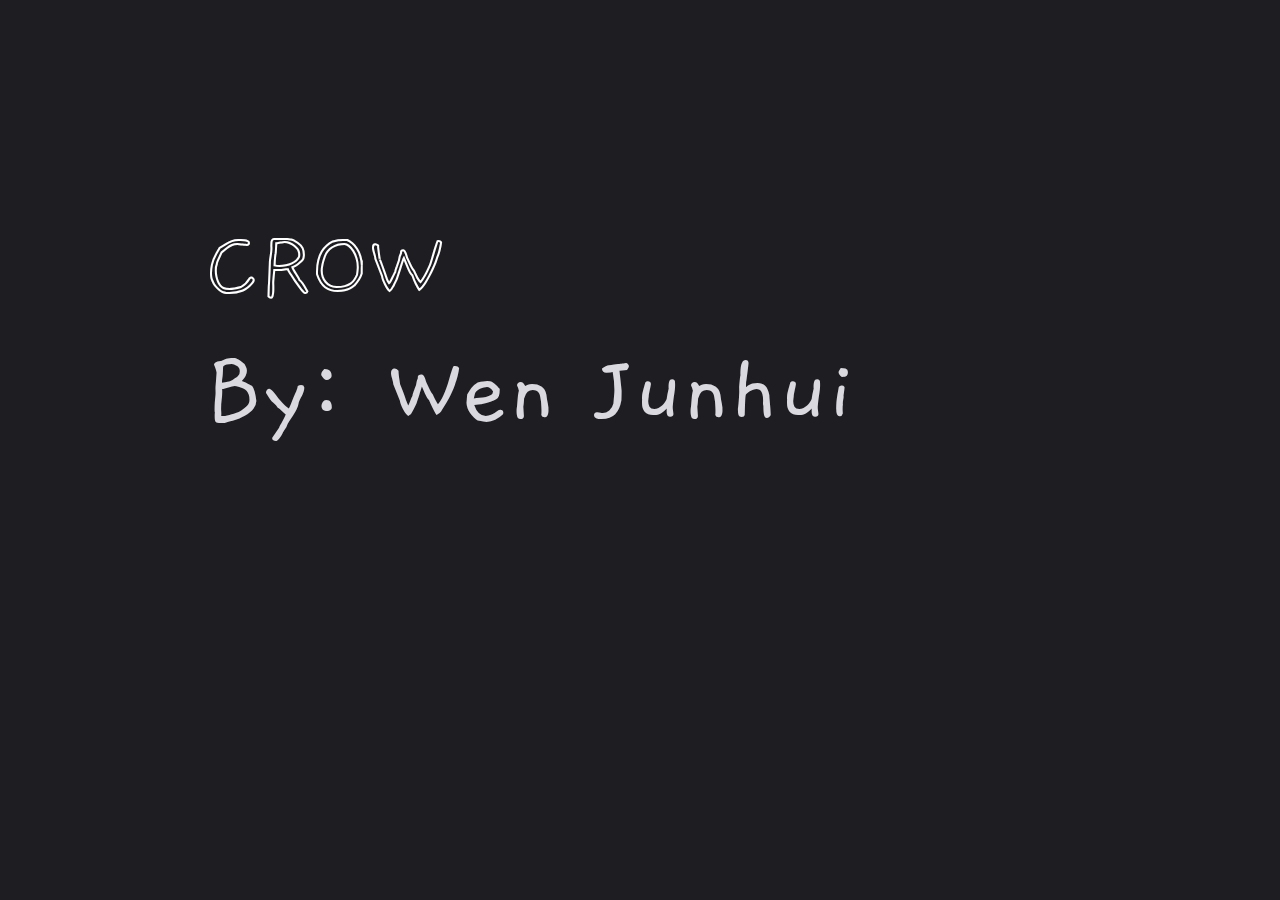
<file: index.html>
<!DOCTYPE html>
<html lang="en">
    <head>
        <meta charset="UTF-8">
        <title> Crow </title>

        <link rel="stylesheet" href="css/mainStyle.css">


        <link rel="preconnect" href="https://fonts.googleapis.com">
        <link rel="preconnect" href="https://fonts.gstatic.com" crossorigin>
        <link href="https://fonts.googleapis.com/css2?family=Gaegu&display=swap" rel="stylesheet">
    </head>
    
    <body>



        <div class="main" >
        <a class="title" href="pageOne/pageOne.html">CROW</a>

        <br>

  

    

      By: Wen Junhui

    </div>




    </body>
</html>
</file>
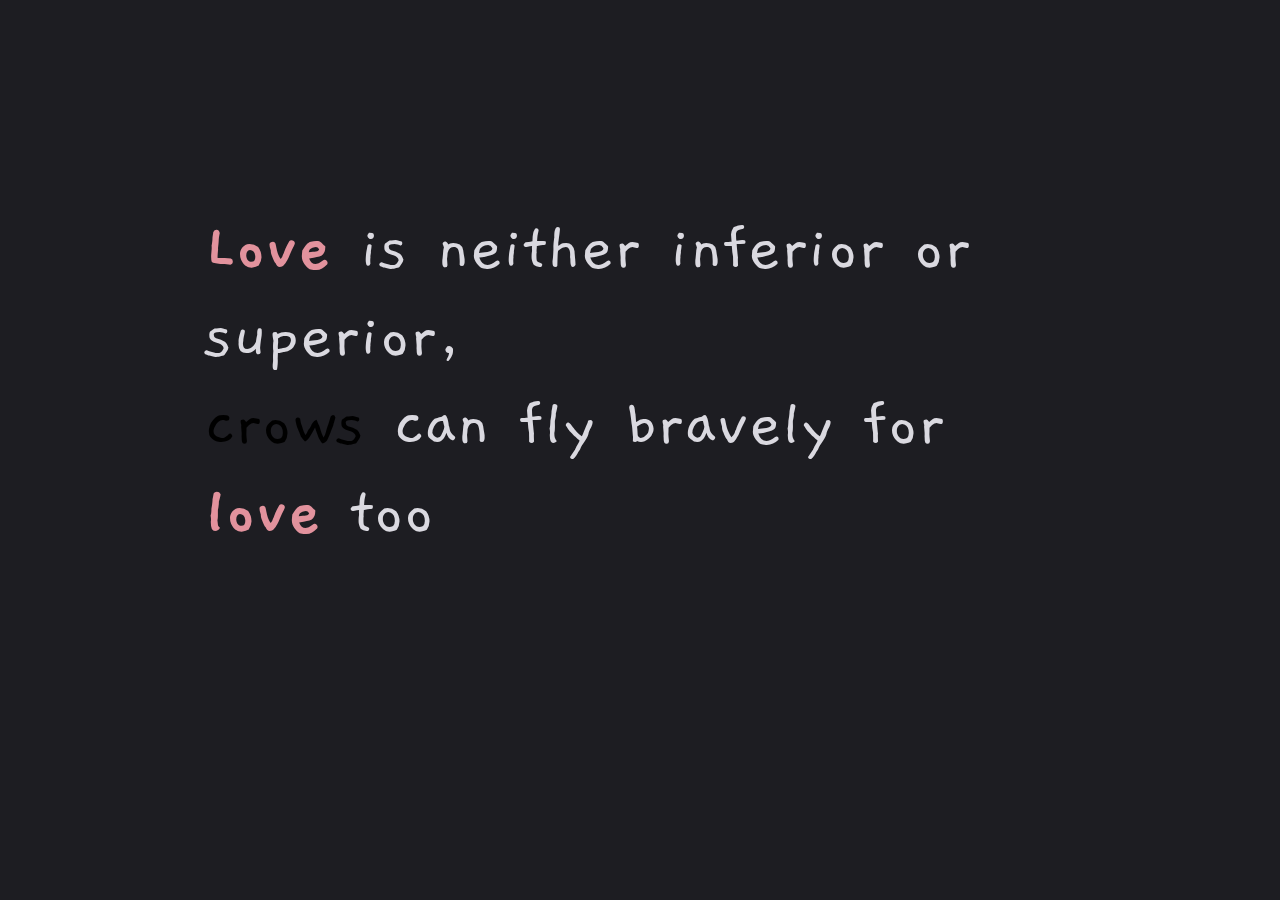
<file: pageFive/pageFive.html>
<!DOCTYPE html>
<html lang="en">
    <head>
        <meta charset="UTF-8">
        <title> Page Five </title>

        
        <link rel="stylesheet" href="../css/mainStyle.css">
        <link rel="stylesheet" href="css/fiveStyle.css">

        <link rel="preconnect" href="https://fonts.googleapis.com">
        <link rel="preconnect" href="https://fonts.gstatic.com" crossorigin>
        <link href="https://fonts.googleapis.com/css2?family=Gaegu&display=swap" rel="stylesheet">
    </head>
    
    <body>

        <h1>
            <div class="brave">

               
                <div class="neither">


                    <a id="love" href="../pageSix/pageSix.html">Love</a>
                    
                    is neither inferior or superior, 
                </div>

                <div class="bravely">


                    <div class="crowTwo">crows</div>
                    
                    
                    can fly bravely for 
                    
                    
                    <a id="love" href="../pageSix/pageSix.html">love</a>
                     too

                
                </div>


            </div>
        </h1>


    


    </body>
</html>
</file>
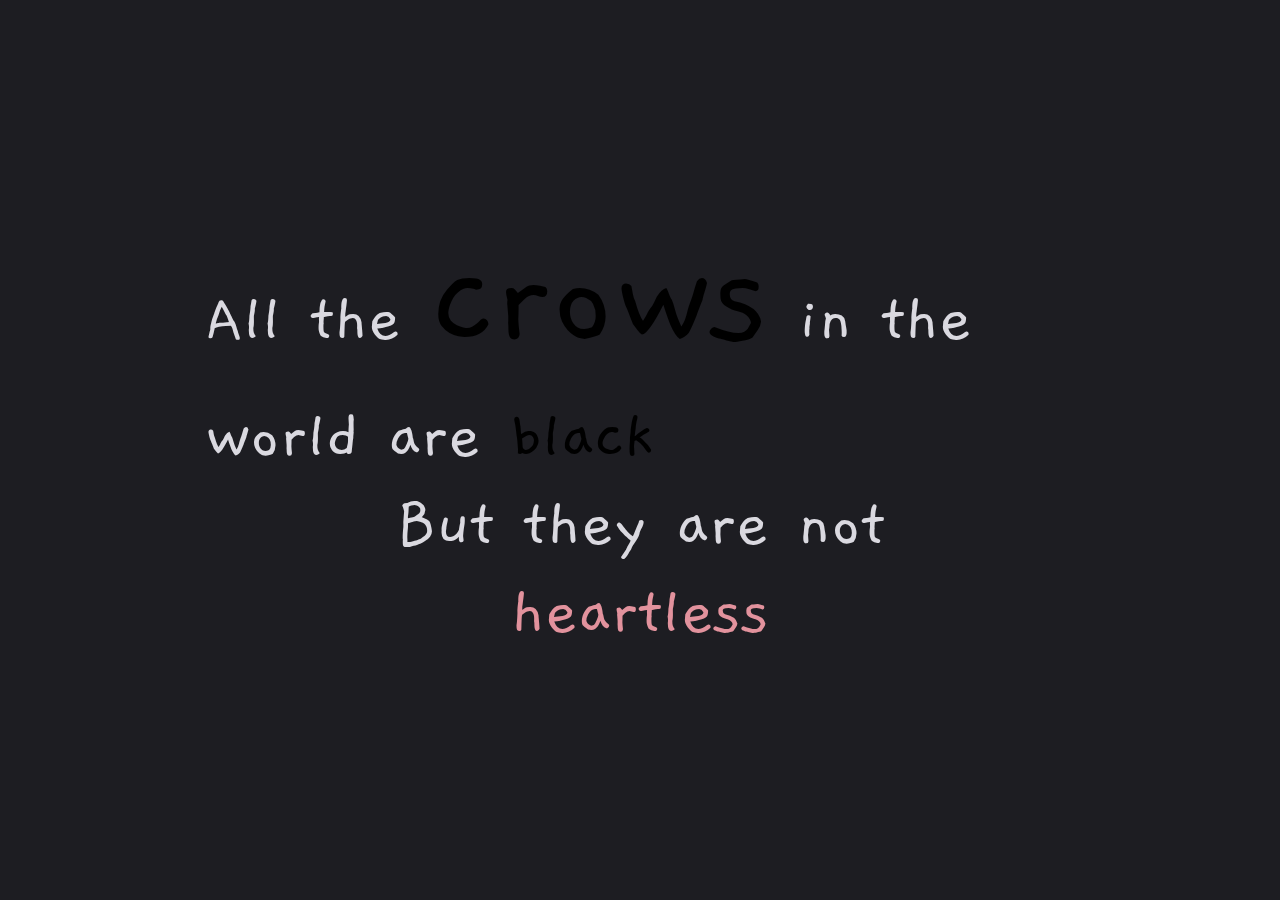
<file: pageFour/pageFour.html>
<!DOCTYPE html>
<html lang="en">
    <head>
        <meta charset="UTF-8">
        <title> Page Four </title>

        
        <link rel="stylesheet" href="../css/mainStyle.css">
        <link rel="stylesheet" href="css/fourStyle.css">

        <link rel="preconnect" href="https://fonts.googleapis.com">
        <link rel="preconnect" href="https://fonts.gstatic.com" crossorigin>
        <link href="https://fonts.googleapis.com/css2?family=Gaegu&display=swap" rel="stylesheet">
    </head>
    
    <body>


        <h1>
            <div class="all">

               <div class="lineOne">
                    All the 
                    <div class="crow">
                    <a id="crows" href="../pageFive/pageFive.html">crows</a>
                    </div>
                    
                    in the world are 
                    
                    <div class="blackTwo">black</div> 
                    
               </div>

                <div class="">
                  But they are not
                </div>
                    
                <div class="heart">heartless</div>


               

            </div>
        </h1>


      
   



    </body>
</html>
</file>
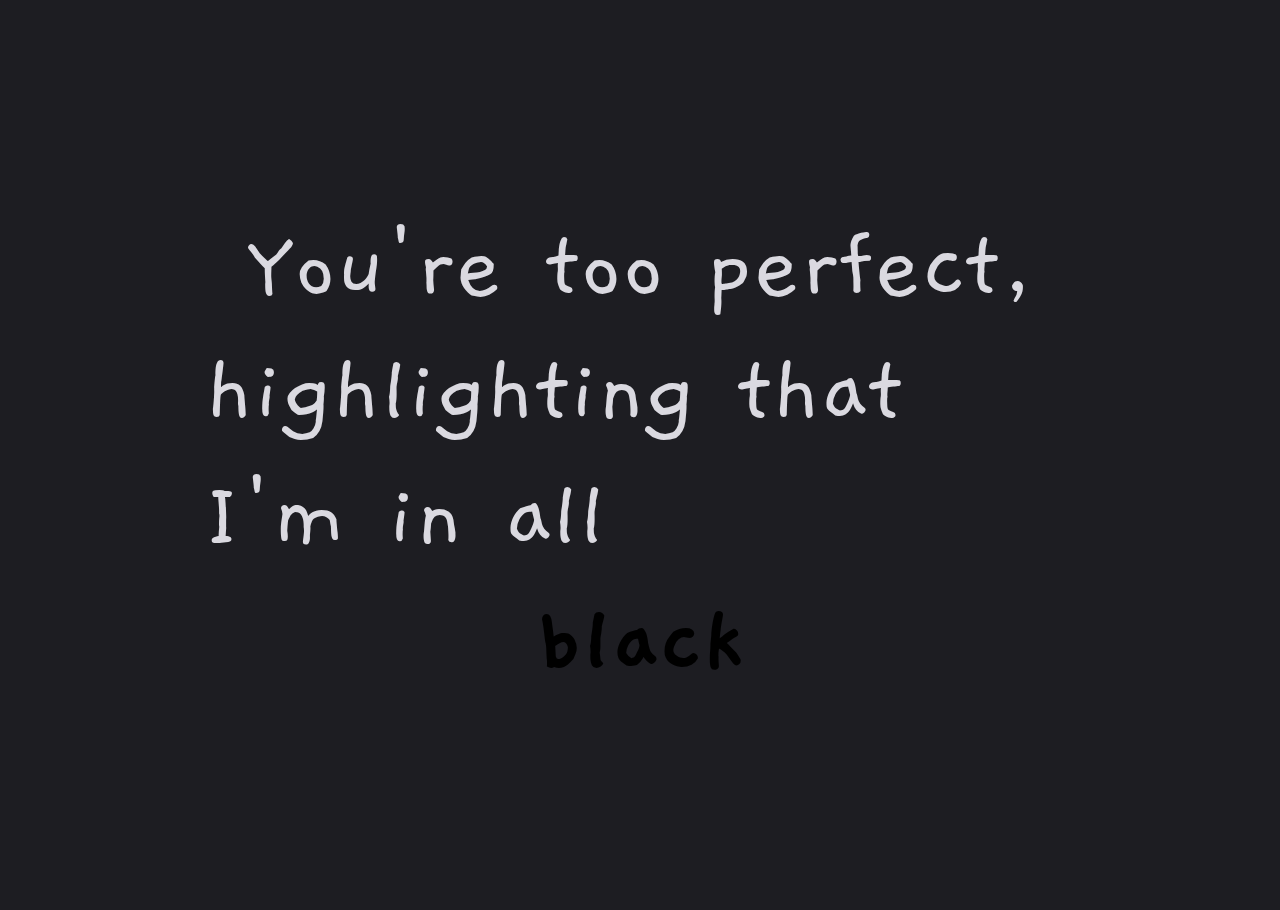
<file: pageOne/pageOne.html>
<!DOCTYPE html>
<html lang="en">
    <head>
        <meta charset="UTF-8">
        <title> Page One </title>

        <link rel="stylesheet" href="../css/mainStyle.css">
        <link rel="stylesheet" href="css/oneStyle.css">

        <link rel="preconnect" href="https://fonts.googleapis.com">
        <link rel="preconnect" href="https://fonts.gstatic.com" crossorigin>
        <link href="https://fonts.googleapis.com/css2?family=Gaegu&display=swap" rel="stylesheet">
    </head>
    
    <body>
     


        <div class="main">
       
        
            <div class="right">
              You're too perfect,
            </div>
        
            <div class="left">
        
            highlighting that I'm in all 
           
            <a class="black" href="../pageTwo/pageTwo.html" >  black</a> 
        
            </div>
        
    
        </div>
        

        

    </body>
</html>
</file>
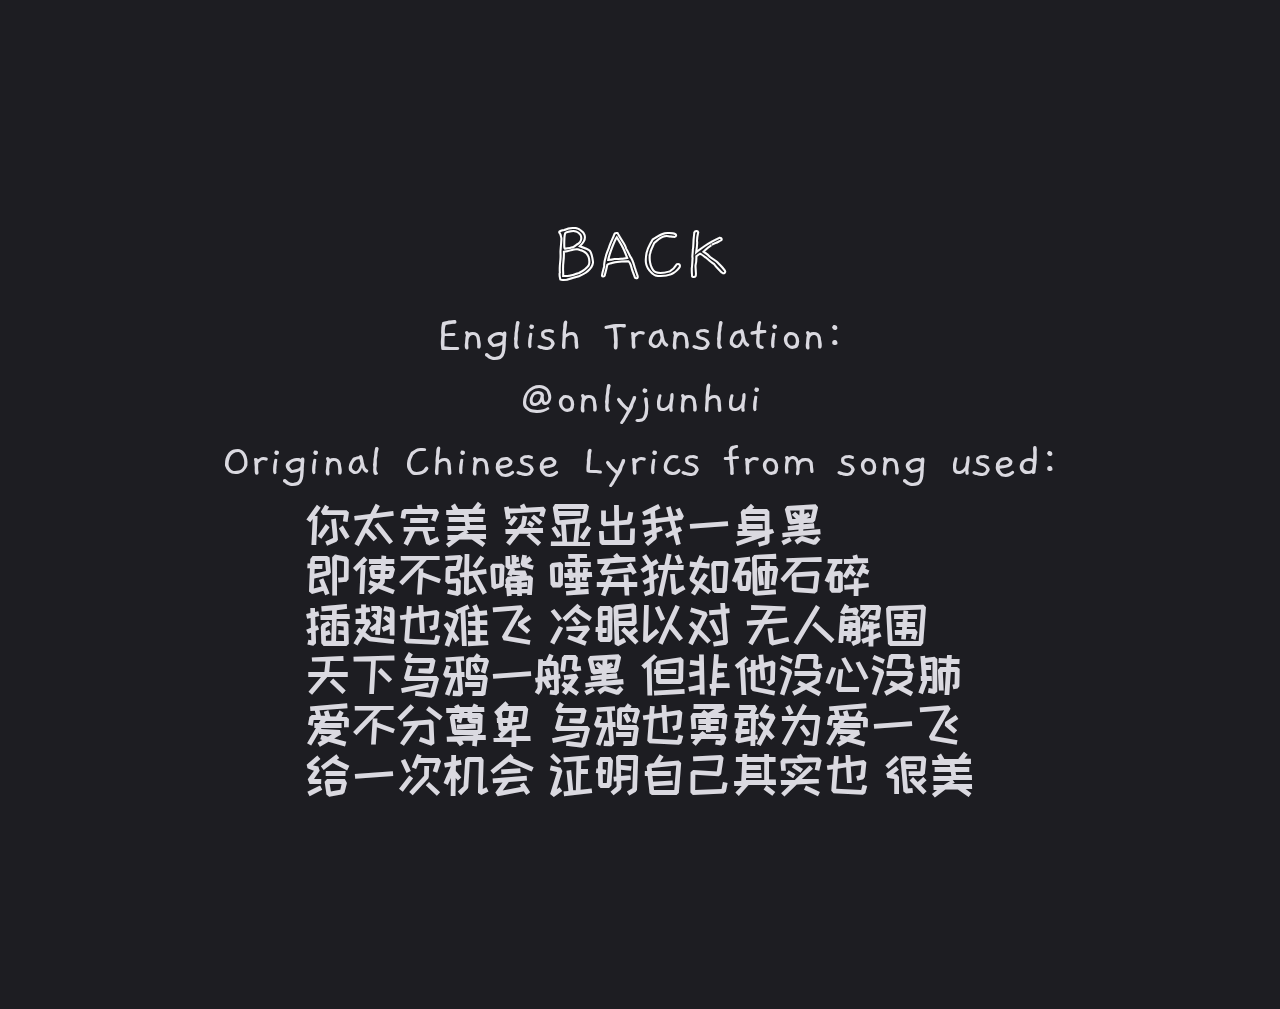
<file: pageSeven/pageSeven.html>
<!DOCTYPE html>
<html lang="en">
    <head>
        <meta charset="UTF-8">
        <title> Page Seven </title>

        
        <link rel="stylesheet" href="../css/mainStyle.css">
        <link rel="stylesheet" href="css/sevenStyle.css">

        <link rel="preconnect" href="https://fonts.googleapis.com">
        <link rel="preconnect" href="https://fonts.gstatic.com" crossorigin>
        <link href="https://fonts.googleapis.com/css2?family=Gaegu&display=swap" rel="stylesheet">
        <link rel="preconnect" href="https://fonts.googleapis.com">
        <link rel="preconnect" href="https://fonts.gstatic.com" crossorigin>
        <link href="https://fonts.googleapis.com/css2?family=Gaegu&family=ZCOOL+KuaiLe&display=swap" rel="stylesheet">
    </head>
    
    <body>

        <h1>
            <div class="ending">

                <a class="end" href="../index.html"> BACK</a>


                English Translation: 
                
                 <a id="jun" href="https://x.com/onlyjunhui/status/1357666208787484676"> @onlyjunhui</a>
        
                
                <div class="lyrics">

               Original Chinese Lyrics from song used:
               <br>

            </div>

            <div class="chinese">
                
            你太完美 突显出我一身黑

           <br>

           即使不张嘴 唾弃犹如砸石碎

           <br>
           插翅也难飞 冷眼以对 无人解围

 
           <br>
          天下乌鸦一般黑
          但非他没心没肺
          <br>

            爱不分尊卑 乌鸦也勇敢为爱一飞
            <br>

            给一次机会 证明自己其实也 很美

           </div>



            </div>
        </h1>



      
    
    



    </body>
</html>
</file>
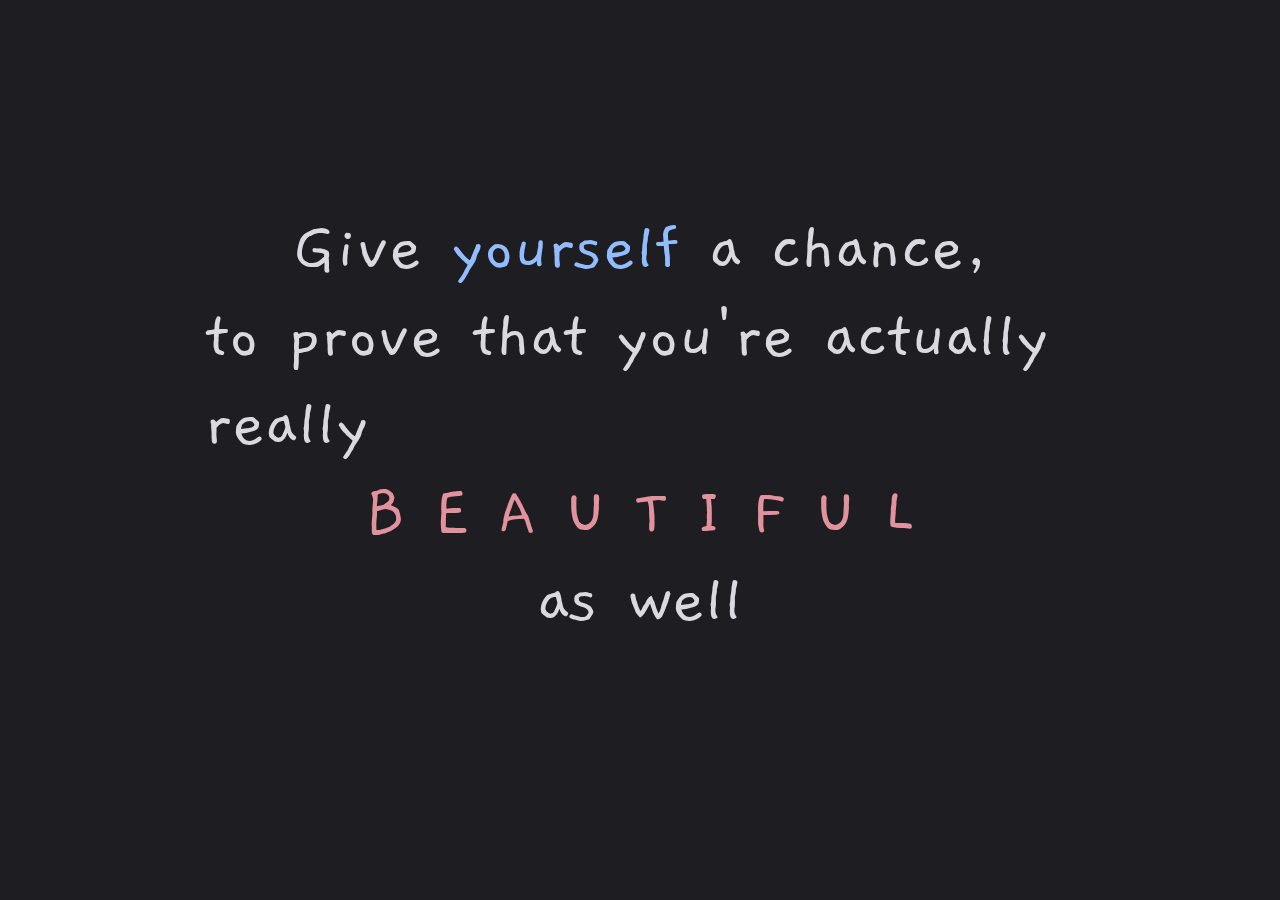
<file: pageSix/pageSix.html>
<!DOCTYPE html>
<html lang="en">
    <head>
        <meta charset="UTF-8">
        <title> Page Six </title>

        
        <link rel="stylesheet" href="../css/mainStyle.css">
        <link rel="stylesheet" href="css/sixStyle.css">

        <link rel="preconnect" href="https://fonts.googleapis.com">
        <link rel="preconnect" href="https://fonts.gstatic.com" crossorigin>
        <link href="https://fonts.googleapis.com/css2?family=Gaegu&display=swap" rel="stylesheet">
    </head>
    
    <body>

        <h1>
            <div class="chance">

               <div class="yourself">
                    Give 
                    
                    <a id="me" href="../pageSeven/pageSeven.html">yourself</a>
           
                    
                    
                    a chance, 
                    
                </div>
                    
                <div class="prove">
                    to prove that you're actually really
                </div>

                    <div class="beautiful">
                    
                    <div class="b">b </div>
                    <div class="e">e </div>
                    <div class="a">a </div>
                    <div class="u">u </div>
                    <div class="t">t </div>
                    <div class="i">i</div>
                    <div class="f">f </div>
                    <div class="uTwo">u </div>
                    <div class="l">l </div>

                </div>

                 <div class="well">  as well </div>
        
                

                </div>
                    
                   
               
    

            </div>
        </h1>

      



    </body>
</html>
</file>
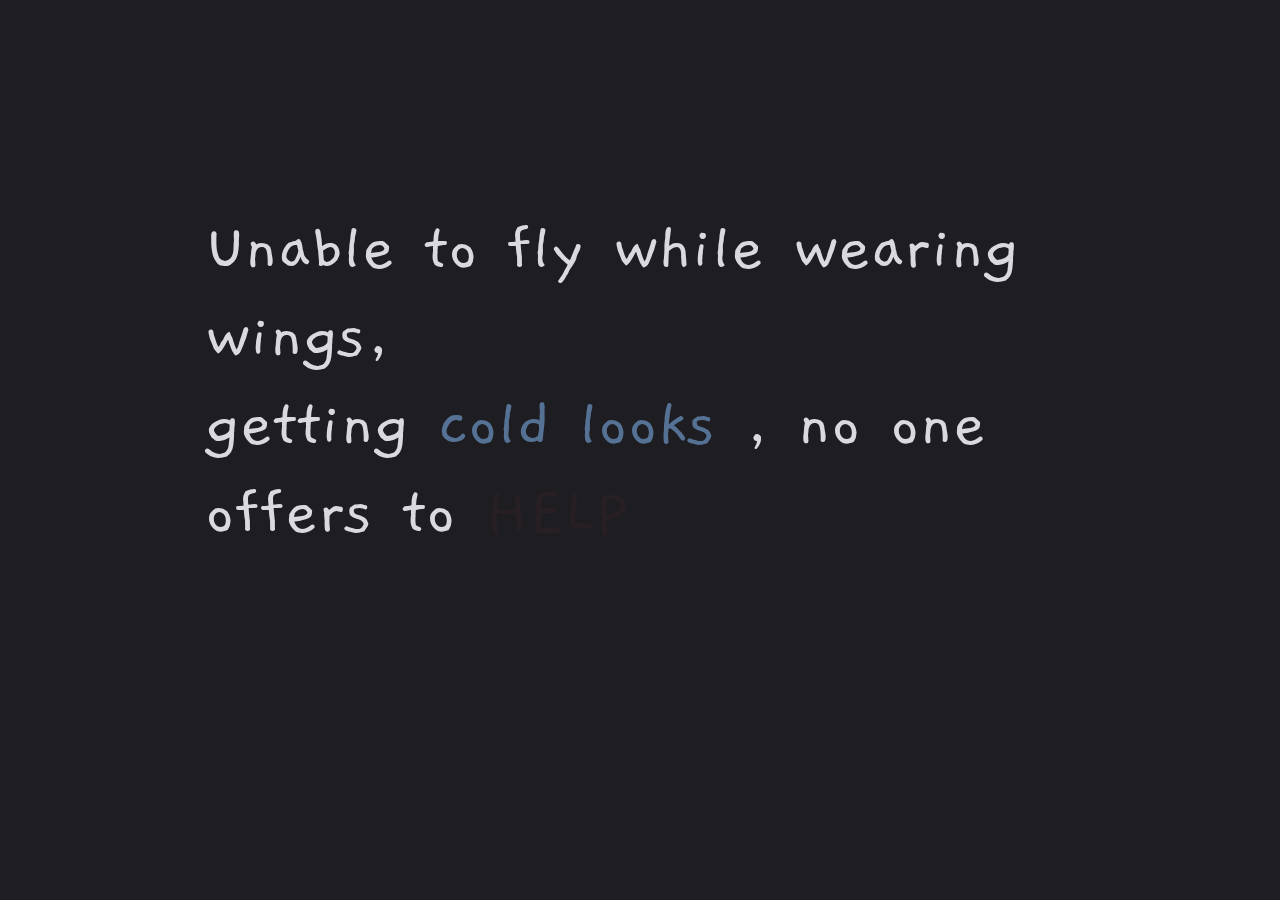
<file: pageThree/pageThree.html>
<!DOCTYPE html>
<html lang="en">
    <head>
        <meta charset="UTF-8">
        <title> Page Three </title>

        
        <link rel="stylesheet" href="../css/mainStyle.css">
        <link rel="stylesheet" href="css/threeStyle.css">


        <link rel="preconnect" href="https://fonts.googleapis.com">
        <link rel="preconnect" href="https://fonts.gstatic.com" crossorigin>
        <link href="https://fonts.googleapis.com/css2?family=Gaegu&display=swap" rel="stylesheet">
    </head>
    
    <body>


        <h1>
            <div class="fly">

            <div class="broken">
              Unable to fly while wearing wings,

            </div>

            <div class="co">

                    
                    getting 
                    
                    
                  <div class="cold">cold looks</div>  
                    
                    
                    , no one offers to
                    
                <div class="aaa">
                  <a id="help" href="../pageFour/pageFour.html"> HELP</a></div>

                </div>  
               

            </div>
        </h1>


    


    </body>
</html>
</file>
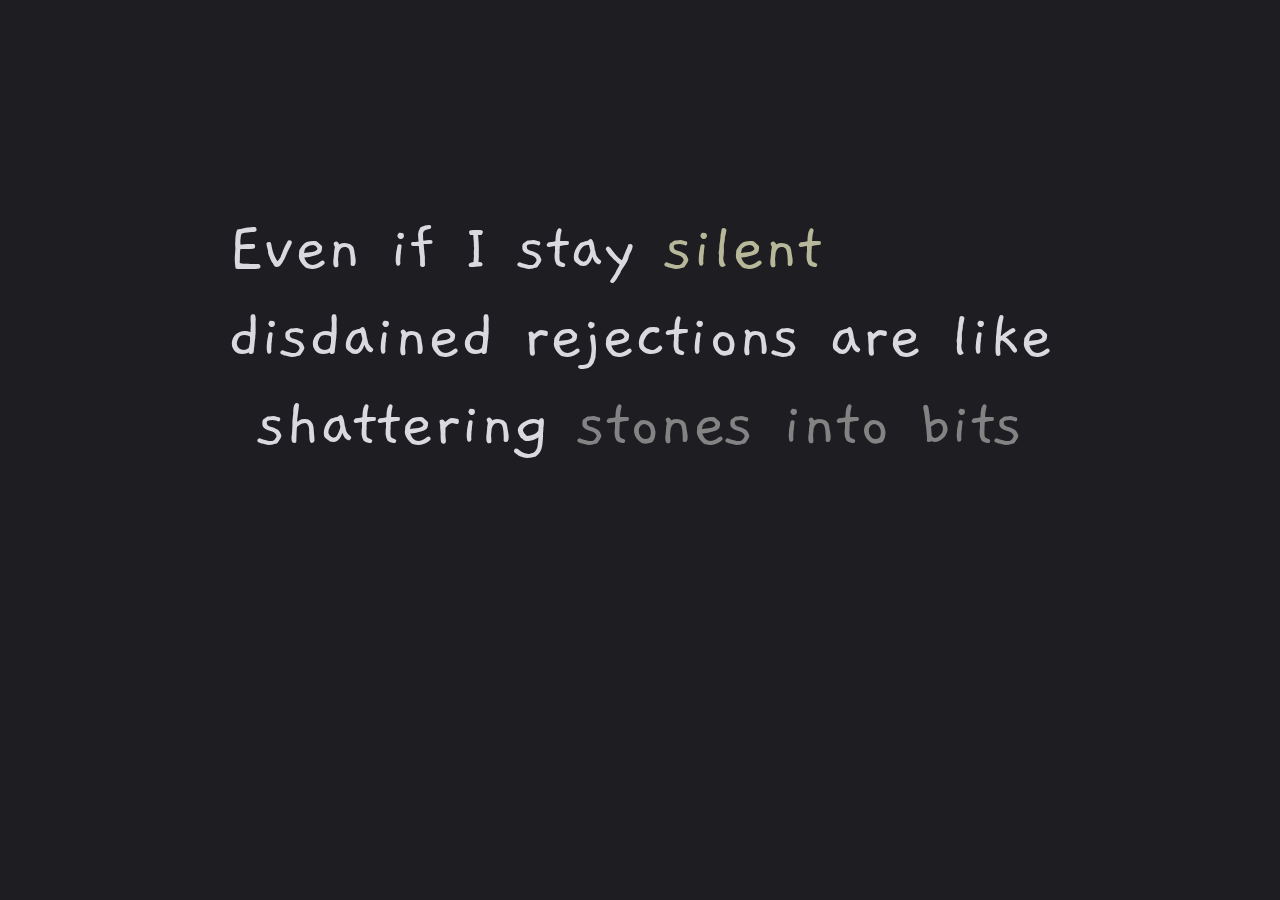
<file: pageTwo/pageTwo.html>
<!DOCTYPE html>
<html lang="en">
    <head>
        <meta charset="UTF-8">
        <title> Page Two </title>

        <link rel="stylesheet" href="../css/mainStyle.css">
        <link rel="stylesheet" href="css/twoStyle.css">

        <link rel="preconnect" href="https://fonts.googleapis.com">
        <link rel="preconnect" href="https://fonts.gstatic.com" crossorigin>
        <link href="https://fonts.googleapis.com/css2?family=Gaegu&display=swap" rel="stylesheet">
    </head>
    
    <body>

        <h1>
            <div class="lineOne">

                <div class="rolling">

                <div class="stay">
                    Even if I stay 
                    
                    
                    <a id="silent" href="../pageThree/pageThree.html" >silent</a>
                 
                </div>
                    
                
                <div class="rejection">
                    disdained rejections are like

                </div>

            </div>

                    
                    <div class="shatter">

                        shattering
            
                    <div class="stones"> stones </div>
                   <div class="bits"> into bits </div>


                   </div>

            </div>
        </h1>

       


    </body>
</html>
</file>
<file: css/mainStyle.css>
/*  
animation-name: ;
animation-delay: ;
animation-direction: ;
animation-duration: ;
animation-fill-mode: ;
animation-iteration-count: ;
animation-play-state: ;
animation-timing-function: ; 
*/



* {

	margin: 0;
	padding: 0;
    font-family: "Gaegu", sans-serif;
   
    background-color: #1d1d22;
    color: #dad9e0;

  
}


body{
   margin: 16%;
   

}

.main{
    font-size: 100px;
}

a{
    text-decoration: none;
}


.title{
 

    
    font-weight: 100;
color: transparent;
-webkit-text-stroke: 2px white;
position: relative;
text-decoration: none;
}

.title::before{
    content: "CROW";
    position: absolute;
    width: 0%;
    height: 100%;
    overflow: hidden;
    color: white;

}

.title:hover::before{
    width: 100%;
   
    border-right: 8px solid white;
    transition: 1s ease-in-out;
    -webkit-transition: 1s ease-in-out;
    -moz-transition: 1s ease-in-out;
    -ms-transition: 1s ease-in-out;
    -o-transition: 1s ease-in-out;

    filter: drop-shadow(0 0 25% white);
    -webkit-filter: drop-shadow(0 0 25% white);
}

.black{
    text-decoration: none;
    font-weight: 700;
    color: black;
   
   
   }
   
   .black:hover{
   color: black;
   
   animation-name: blink;
   animation-duration:0.6s ;
   animation-iteration-count: infinite;
   animation-timing-function:ease ; 
   
   }
   

@keyframes blink {
    0%,
    50%,
    100% {
      opacity: 1;
    }
    25%,
    75% {
      opacity: 0;
    }
  }
</file>
<file: pageFive/css/fiveStyle.css>
.brave{
    display: flex;
    flex-direction: column;
    justify-content: center;
    align-items: center;
    width: 100%;
    font-size: 70px;
    font-weight: 500;
    animation: enter 1.5s ease-in ;
    -webkit-animation: enter 1.5s ease-in ;
}

.bravely, .crowTwo{
    display: inline-block;
}

.bravely{
    animation: slide 3s ease-in 2.1s;
    -webkit-animation: slide 3s ease-in 2.1s;
    animation-iteration-count: infinite;
    background-color: transparent;
}

.crowTwo{
    color: black;
    background-color: transparent;
}

#love{
   color: #e2929d;
   background-color: transparent;
   font-weight: 800;
}







@keyframes enter {
    0% {
      transform: scale(0);
      opacity: 0;
      -webkit-transform: scale(0);
      -moz-transform: scale(0);
      -ms-transform: scale(0);
      -o-transform: scale(0);
}
    100% {
      transform: scale(1);
      opacity: 1;
      -webkit-transform: scale(1);
      -moz-transform: scale(1);
      -ms-transform: scale(1);
      -o-transform: scale(1);
}
  }

  @keyframes slide {
    0% {
      transform: translateY(0) translateX(0);
      -webkit-transform: translateY(0) translateX(0);
      -moz-transform: translateY(0) translateX(0);
      -ms-transform: translateY(0) translateX(0);
      -o-transform: translateY(0) translateX(0);
}
    100% {
      transform: translateY(-600px) translateX(600px);
      opacity: 0;
      -webkit-transform: translateY(-600px) translateX(600px);
      -moz-transform: translateY(-600px) translateX(600px);
      -ms-transform: translateY(-600px) translateX(600px);
      -o-transform: translateY(-600px) translateX(600px);
}
  }
</file>
<file: pageFour/css/fourStyle.css>
.all {
	display: flex;
	flex-direction: column;
	justify-content: center;
	align-items: center;
	width: 100%;
	font-size: 70px;
	font-weight: 500;
	animation: roll 2s ease-in both;
	-webkit-animation: roll 2s ease-in both;
}

.lineOne, .blackTwo, .crow{
    display: inline-block;
}


#crows{
    color: black;
    font-size: 150px;
    font-weight: 2000;
}

#crows:hover{
    color: #e2929d;
}


.blackTwo{
    color: black;

}

.heart, #crow:hover{
    color: #e2929d;
    animation: heartful 1s infinite ease-in-out;
    -webkit-animation: heartful 1s infinite ease-in-out;
}


@keyframes roll {
    0% {
      transform: translateX(800px) rotate(540deg);
      opacity: 0;
      -webkit-transform: translateX(800px) rotate(540deg);
      -moz-transform: translateX(800px) rotate(540deg);
      -ms-transform: translateX(800px) rotate(540deg);
      -o-transform: translateX(800px) rotate(540deg);
}
    100% {
      transform: translateX(0) rotate(0deg);
      opacity: 1;
      -webkit-transform: translateX(0) rotate(0deg);
      -moz-transform: translateX(0) rotate(0deg);
      -ms-transform: translateX(0) rotate(0deg);
      -o-transform: translateX(0) rotate(0deg);
}
  }

  @keyframes heartful {
    0% {
      color: #e2929d;
    }
    50% {
      color: #ff6565;
    }

    0% {
        color: #e2929d;
      }
  }
</file>
<file: pageOne/css/oneStyle.css>
body{
    background: #131314;
}




.right{
  display: flex;
  flex-direction: column;
  align-items: center;
  width: 100%;
 
  animation-name:fromRight ;
animation-delay: 0s;
animation-direction:normal ;
animation-duration: 1s;
animation-fill-mode: both;
animation-iteration-count: 1;
animation-timing-function: ease-out ; 

}



.left{
  display: flex;
  flex-direction: column;
  justify-content: center;
  align-items: center;
  width: 100%;
 
  animation-name:fromLeft ;
animation-delay: 0s;
animation-direction:normal ;
animation-duration: 1s;
animation-fill-mode: both;
animation-iteration-count: 1;
animation-timing-function: ease-out ; 

}

@keyframes fromRight {

  0%{ transform:translateX(1000px) ; -webkit-transform:translateX(1000px) ; -moz-transform:translateX(1000px) ; -ms-transform:translateX(1000px) ; -o-transform:translateX(1000px) ;
opacity: 0;}
  
  100%{
      transform: translateX(0);
      -webkit-transform: translateX(0);
      -moz-transform: translateX(0);
      -ms-transform: translateX(0);
      -o-transform: translateX(0);
      opacity: 1;}
}

@keyframes fromLeft {

  0%{ transform:translateX(-1000px) ; -webkit-transform:translateX(-1000px) ; -moz-transform:translateX(-1000px) ; -ms-transform:translateX(-1000px) ; -o-transform:translateX(-1000px) ; opacity: 0;
}
  
  100%{
      transform: translateX(0);
      -webkit-transform: translateX(0);
      -moz-transform: translateX(0);
      -ms-transform: translateX(0);
      -o-transform: translateX(0);
      opacity: 1;}
}


  



@keyframes introAnimate {
    from{
        background-color: #131314;


    }

    to{
        background-color: white;

    }

}

@keyframes bgchange {
    0% {
      background: #131314;
    }
    100% {
      background: #dad9e0;
    }
  }
  @keyframes bgchange {
    0% {
      background: #dad9e0;
    }
    100% {
      background: #131314;
    }
  }
</file>
<file: pageSeven/css/sevenStyle.css>
.ending{
    display: flex;
    flex-direction: column;
 flex-wrap: nowrap;
    align-items: center;
    width: 100%;
    font-size: 50px;
    font-weight: 500;
}

.end{
 
font-size: 80px;
    
    font-weight: 100;
color: transparent;
-webkit-text-stroke: 2px white;
position: relative;
text-decoration: none;
}

.end::before{
    content: "BACK";
    position: absolute;
    width: 0%;
    height: 100%;
    overflow: hidden;
    color: white;

}

.end:hover::before{
    width: 100%;
   
    border-right: 8px solid white;
    transition: 1s ease-in-out;
    -webkit-transition: 1s ease-in-out;
    -moz-transition: 1s ease-in-out;
    -ms-transition: 1s ease-in-out;
    -o-transition: 1s ease-in-out;

    filter: drop-shadow(0 0 25% white);
    -webkit-filter: drop-shadow(0 0 25% white);
}

#jun:hover{
    color: black;

}

.chinese{
    font-family: "ZCOOL KuaiLe", sans-serif;
    padding: 5px;
    text-align: justify;
    font-weight: lighter;
}
</file>
<file: pageSix/css/sixStyle.css>
.chance{
    display: flex;
    flex-direction: column;
    justify-content:center;
    align-items: center;
    width: 100%;
    font-size: 70px;
    font-weight: 500;
}

.yourself {
	animation: pop 1s both;
	-webkit-animation: pop 1s both;
}

.prove {
	animation: pop 1s both;
	-webkit-animation: pop 1s both;
    animation-delay: 1s;
}

.well{
    animation: pop 1s both;
	-webkit-animation: pop 1s both;
    animation-delay: 6s;

}



#me{
    color: #91bdff;
   
}

#me:hover{
    font-style: italic;
    font-weight: bold;
    color: #e2929d;
}


.b, .e, .a, .u, .t, .i, .f, .uTwo, .l {
    display: inline-block;
    color: #e2929d;
    text-transform: capitalize;
}

.b {
	animation: swing 1s ease-in both;
	-webkit-animation: swing 1s ease-in both;
    animation-delay: 2s;
}

.e {
	animation: swing 1s ease-in both;
	-webkit-animation: swing 1s ease-in both;
    animation-delay: 2.4s;
}

.a {
	animation: swing 1s ease-in both;
	-webkit-animation: swing 1s ease-in both;
    animation-delay: 2.8s;
}

.u {
	animation: swing 1s ease-in both;
	-webkit-animation: swing 1s ease-in both;
    animation-delay: 3.2s;
}

.t {
	animation: swing 1s ease-in both;
	-webkit-animation: swing 1s ease-in both;
    animation-delay: 3.6s;
}

.i {
	animation: swing 1s ease-in both;
	-webkit-animation: swing 1s ease-in both;
    animation-delay: 4s;
}

.f {
	animation: swing 1s ease-in both;
	-webkit-animation: swing 1s ease-in both;
    animation-delay: 4.4s;
}

.uTwo {
	animation: swing 1s ease-in both;
	-webkit-animation: swing 1s ease-in both;
    animation-delay: 4.8s;
}

.l {
	animation: swing 1s ease-in both;
	-webkit-animation: swing 1s ease-in both;
    animation-delay: 5.2s;
}




@keyframes pop {
    0% {
        transform: translateZ(6000px);
        opacity: 0;
        -webkit-transform: translateZ(6000px);
        -moz-transform: translateZ(6000px);
        -ms-transform: translateZ(6000px);
        -o-transform: translateZ(6000px);
}
      100% {
        transform: translateZ(0);
        opacity: 1;
        -webkit-transform: translateZ(0);
        -moz-transform: translateZ(0);
        -ms-transform: translateZ(0);
        -o-transform: translateZ(0);
}
  }
  

@keyframes swing {
    0% {
      transform: rotateX(-100deg);
      transform-origin: top;
      opacity: 0;
      color: white;
      -webkit-transform: rotateX(-100deg);
      -moz-transform: rotateX(-100deg);
      -ms-transform: rotateX(-100deg);
      -o-transform: rotateX(-100deg);
}
    100% {
      transform: rotateX(0deg);
      transform-origin: top;
      opacity: 1;
      -webkit-transform: rotateX(0deg);
      -moz-transform: rotateX(0deg);
      -ms-transform: rotateX(0deg);
      -o-transform: rotateX(0deg);
}
  }
</file>
<file: pageThree/css/threeStyle.css>
.fly{
    display: flex;
    flex-direction: column;
    justify-content:center;
    align-items: center;
    width: 100%;
    font-size: 70px;
    font-weight: 500;

    animation: flop 2s both;
    -webkit-animation: flop 2s both;
}

.broken{
    animation: flopTwo 2s both;
    -webkit-animation: flopTwo 2s both;
    animation-delay: 2s;
    animation-iteration-count: infinite;
}

.co, .cold, .aaa{
    display: inline-block;
}

.cold{
        animation: shake 0.5s both;
        -webkit-animation: shake 0.5s both;
        animation-iteration-count:infinite ;
        animation-delay: 2s;
        color: #78a7dd9d;
}

.aaa{
    animation-name: blink;
    animation-duration:0.3s ;
    animation-iteration-count: infinite;
    animation-timing-function:ease ; 
}



#help{
    text-decoration: none;
    color: #e64343;
    opacity: 5%;
}

#help:hover{
    opacity: 100%;
    font-weight: 1000;
}

@keyframes flop {
    0%{
        transform: translateY(-500px);
        -webkit-transform: translateY(-500px);
        -moz-transform: translateY(-500px);
        -ms-transform: translateY(-500px);
        -o-transform: translateY(-500px);
        animation-timing-function: ease-in;
        opacity: 0;
    }
    
    38%{
        transform: translateY(0);
        -webkit-transform: translateY(0);
        -moz-transform: translateY(0);
        -ms-transform: translateY(0);
        -o-transform: translateY(0);
        animation-timing-function: ease-in-out;
        opacity: 1;
    }
    
    55%{
        transform: translateY(-65px);
        -webkit-transform: translateY(-65px);
        -moz-transform: translateY(-65px);
        -ms-transform: translateY(-65px);
        -o-transform: translateY(-65px);
        animation-timing-function: ease-in;
    }
    
    72%{
        transform: translateY(0);
        -webkit-transform: translateY(0);
        -moz-transform: translateY(0);
        -ms-transform: translateY(0);
        -o-transform: translateY(0);
        animation-timing-function: ease-out;
    }
    
    81%{
        transform: translateY(-28px);
        -webkit-transform: translateY(-28px);
        -moz-transform: translateY(-28px);
        -ms-transform: translateY(-28px);
        -o-transform: translateY(-28px);
        animation-timing-function: ease-in;
    }
    
    90%{
        transform: translateY(0);
        -webkit-transform: translateY(0);
        -moz-transform: translateY(0);
        -ms-transform: translateY(0);
        -o-transform: translateY(0);
        animation-timing-function: ease-in;
    }
    
    95%{
        transform: translateY(-8px);
        -webkit-transform: translateY(-8px);
        -moz-transform: translateY(-8px);
        -ms-transform: translateY(-8px);
        -o-transform: translateY(-8px);
        animation-timing-function: ease-in;
    }
    
    100%{
        transform: translateY(0px);
        -webkit-transform: translateY(0px);
        -moz-transform: translateY(0px);
        -ms-transform: translateY(0px);
        -o-transform: translateY(0px);
        animation-timing-function: ease-out;
    }
        
    }

    @keyframes flopTwo {
  
        
        38%{
            transform: translateY(0);
            -webkit-transform: translateY(0);
            -moz-transform: translateY(0);
            -ms-transform: translateY(0);
            -o-transform: translateY(0);
            animation-timing-function: ease-in-out;
            opacity: 1;
        }
        
        55%{
            transform: translateY(-65px);
            -webkit-transform: translateY(-65px);
            -moz-transform: translateY(-65px);
            -ms-transform: translateY(-65px);
            -o-transform: translateY(-65px);
            animation-timing-function: ease-in;
        }
        
        72%{
            transform: translateY(0);
            -webkit-transform: translateY(0);
            -moz-transform: translateY(0);
            -ms-transform: translateY(0);
            -o-transform: translateY(0);
            animation-timing-function: ease-out;
        }
        
        81%{
            transform: translateY(-28px);
            -webkit-transform: translateY(-28px);
            -moz-transform: translateY(-28px);
            -ms-transform: translateY(-28px);
            -o-transform: translateY(-28px);
            animation-timing-function: ease-in;
        }
        
        90%{
            transform: translateY(0);
            -webkit-transform: translateY(0);
            -moz-transform: translateY(0);
            -ms-transform: translateY(0);
            -o-transform: translateY(0);
            animation-timing-function: ease-in;
        }
        
        95%{
            transform: translateY(-8px);
            -webkit-transform: translateY(-8px);
            -moz-transform: translateY(-8px);
            -ms-transform: translateY(-8px);
            -o-transform: translateY(-8px);
            animation-timing-function: ease-in;
        }
        
        100%{
            transform: translateY(0px);
            -webkit-transform: translateY(0px);
            -moz-transform: translateY(0px);
            -ms-transform: translateY(0px);
            -o-transform: translateY(0px);
            animation-timing-function: ease-out;
        }
            
        }

        @keyframes shake {
            0%,
            100% {
              transform: rotate(0deg);
              transform-origin: 50% 100%;
              -webkit-transform: rotate(0deg);
              -moz-transform: rotate(0deg);
              -ms-transform: rotate(0deg);
              -o-transform: rotate(0deg);
}
            10% {
              transform: rotate(2deg);
              -webkit-transform: rotate(2deg);
              -moz-transform: rotate(2deg);
              -ms-transform: rotate(2deg);
              -o-transform: rotate(2deg);
}
            20%,
            40%,
            60% {
              transform: rotate(-4deg);
              -webkit-transform: rotate(-4deg);
              -moz-transform: rotate(-4deg);
              -ms-transform: rotate(-4deg);
              -o-transform: rotate(-4deg);
}
            30%,
            50%,
            70% {
              transform: rotate(4deg);
              -webkit-transform: rotate(4deg);
              -moz-transform: rotate(4deg);
              -ms-transform: rotate(4deg);
              -o-transform: rotate(4deg);
}
            80% {
              transform: rotate(-2deg);
              -webkit-transform: rotate(-2deg);
              -moz-transform: rotate(-2deg);
              -ms-transform: rotate(-2deg);
              -o-transform: rotate(-2deg);
}
            90% {
              transform: rotate(2deg);
              -webkit-transform: rotate(2deg);
              -moz-transform: rotate(2deg);
              -ms-transform: rotate(2deg);
              -o-transform: rotate(2deg);
}
 }
</file>
<file: pageTwo/css/twoStyle.css>
.lineOne{
    display: flex;
    flex-direction: column;
    align-items: center;
    width: 100%;
    font-size: 70px;
    font-weight: 500;

}

.rolling {
	animation: spin 1.5s ease-in both;
	-webkit-animation: spin 1.5s ease-in both;
}

#silent{
    color: #b7b899;
}

#silent:hover{
    font-weight: normal;
    font-size:60px ;
    text-decoration: line-through;
}

.shatter {
	animation: bottom 3s ease-in both;
	-webkit-animation: bottom 3s ease-in both;
}


.stones, .bits{
    display: inline-block;
    color: #838383;
   
}



.bits {
    animation: hinge 4s ease 3s;
    animation-fill-mode: forwards;
    -webkit-animation: hinge 4s ease 3s;
    background-color: transparent;
    animation-iteration-count: infinite;
}

@keyframes spin {
    0% {
      transform: rotate(-360deg);
      opacity: 0;
      -webkit-transform: rotate(-360deg);
      -moz-transform: rotate(-360deg);
      -ms-transform: rotate(-360deg);
      -o-transform: rotate(-360deg);
}
    100% {
      transform: rotate(0);
      opacity: 1;
      -webkit-transform: rotate(0);
      -moz-transform: rotate(0);
      -ms-transform: rotate(0);
      -o-transform: rotate(0);
}
  }
  

  @keyframes bottom {
    0% {
      transform: translateY(1000px) translateX(1000px);
      opacity: 0;
      -webkit-transform: translateY(1000px) translateX(1000px);
      -moz-transform: translateY(1000px) translateX(1000px);
      -ms-transform: translateY(1000px) translateX(1000px);
      -o-transform: translateY(1000px) translateX(1000px);
}
    100% {
      transform: translateY(0) translateX(0);
      opacity: 1;
      -webkit-transform: translateY(0) translateX(0);
      -moz-transform: translateY(0) translateX(0);
      -ms-transform: translateY(0) translateX(0);
      -o-transform: translateY(0) translateX(0);
}
  }



@keyframes hinge {

    0% { transform: rotate(0) ; -webkit-transform: rotate(0) ; -moz-transform: rotate(0) ; -ms-transform: rotate(0) ; -o-transform: rotate(0) ; 
    transform-origin: top left;
animation-timing-function: ease-in-out;}

20%, 60% { transform: rotate(80deg) ; -webkit-transform: rotate(80deg) ; -moz-transform: rotate(80deg) ; -ms-transform: rotate(80deg) ; -o-transform: rotate(80deg) ; transform-origin: top left; animation-timing-function: ease-in-out;
}

40% { transform: rotate(60deg) ; -webkit-transform: rotate(60deg) ; -moz-transform: rotate(60deg) ; -ms-transform: rotate(60deg) ; -o-transform: rotate(60deg) ; transform-origin: top left; animation-timing-function: ease-in-out;
}

80% { transform: rotate(60deg) translateY(0); -webkit-transform: rotate(60deg) translateY(0); -moz-transform: rotate(60deg) translateY(0); -ms-transform: rotate(60deg) translateY(0); -o-transform: rotate(60deg) translateY(0); opacity: 1; transform-origin: top left; animation-timing-function: ease-in-out;
}
100%{ transform:translateY(500px) ; -webkit-transform:translateY(500px) ; -moz-transform:translateY(500px) ; -ms-transform:translateY(500px) ; -o-transform:translateY(500px) ;
opacity: 0;}
      
}
</file>
